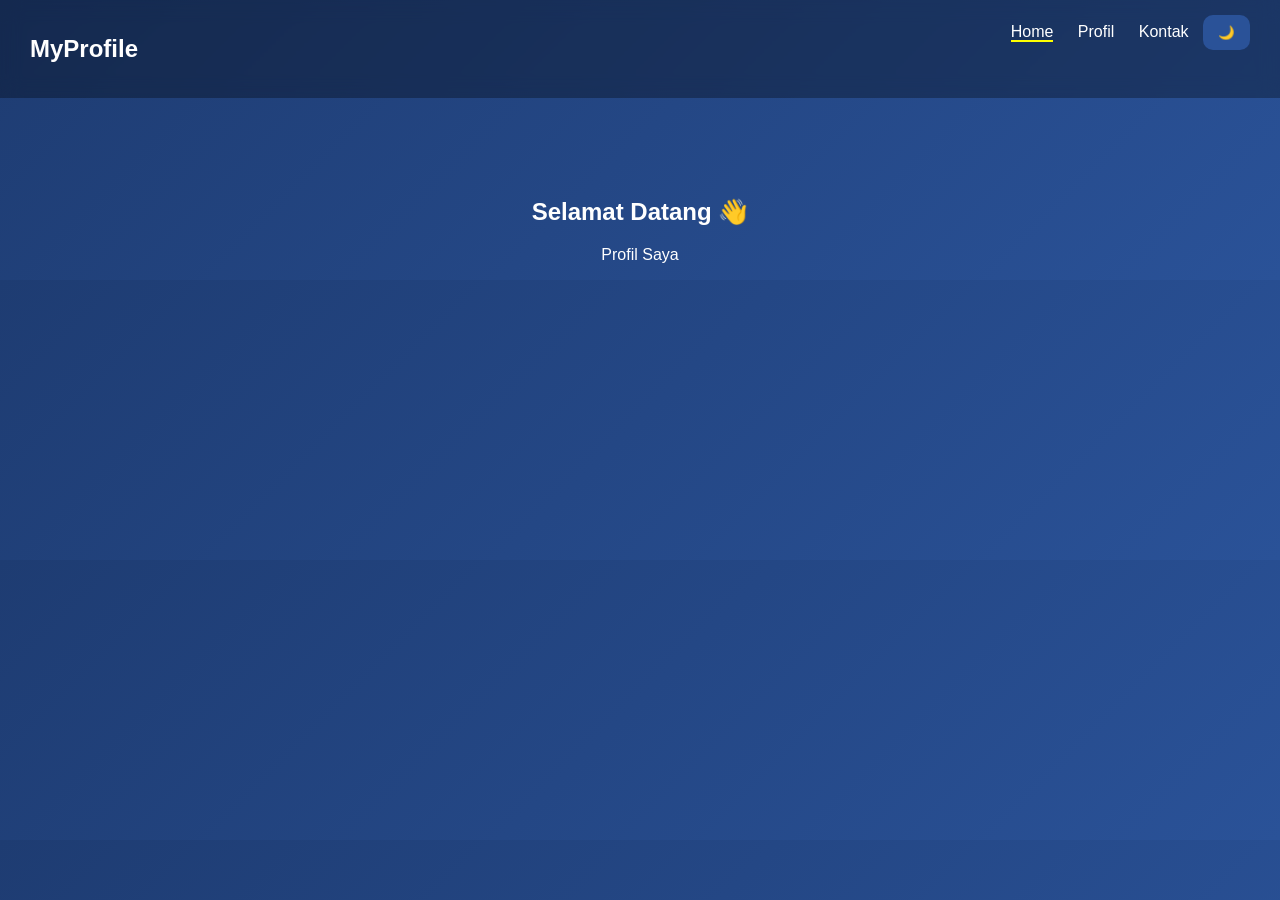
<file: index.html>
<!DOCTYPE html>
<html lang="id">
<head>
    <meta charset="UTF-8">
    <title>Home</title>
    <link rel="stylesheet" href="style.css">
</head>
<body>

<nav class="navbar">
    <h2 class="logo">MyProfile</h2>
    <div>
        <a href="index.html" class="active">Home</a>
        <a href="profil.html">Profil</a>
        <a href="kontak.html">Kontak</a>
        <button id="darkModeBtn">🌙</button>
    </div>
</nav>

<section class="hero">
    <h1>Selamat Datang 👋</h1>
    <p>Profil Saya</p>
</section>

<script src="script.js"></script>
</body>
</html>
</file>
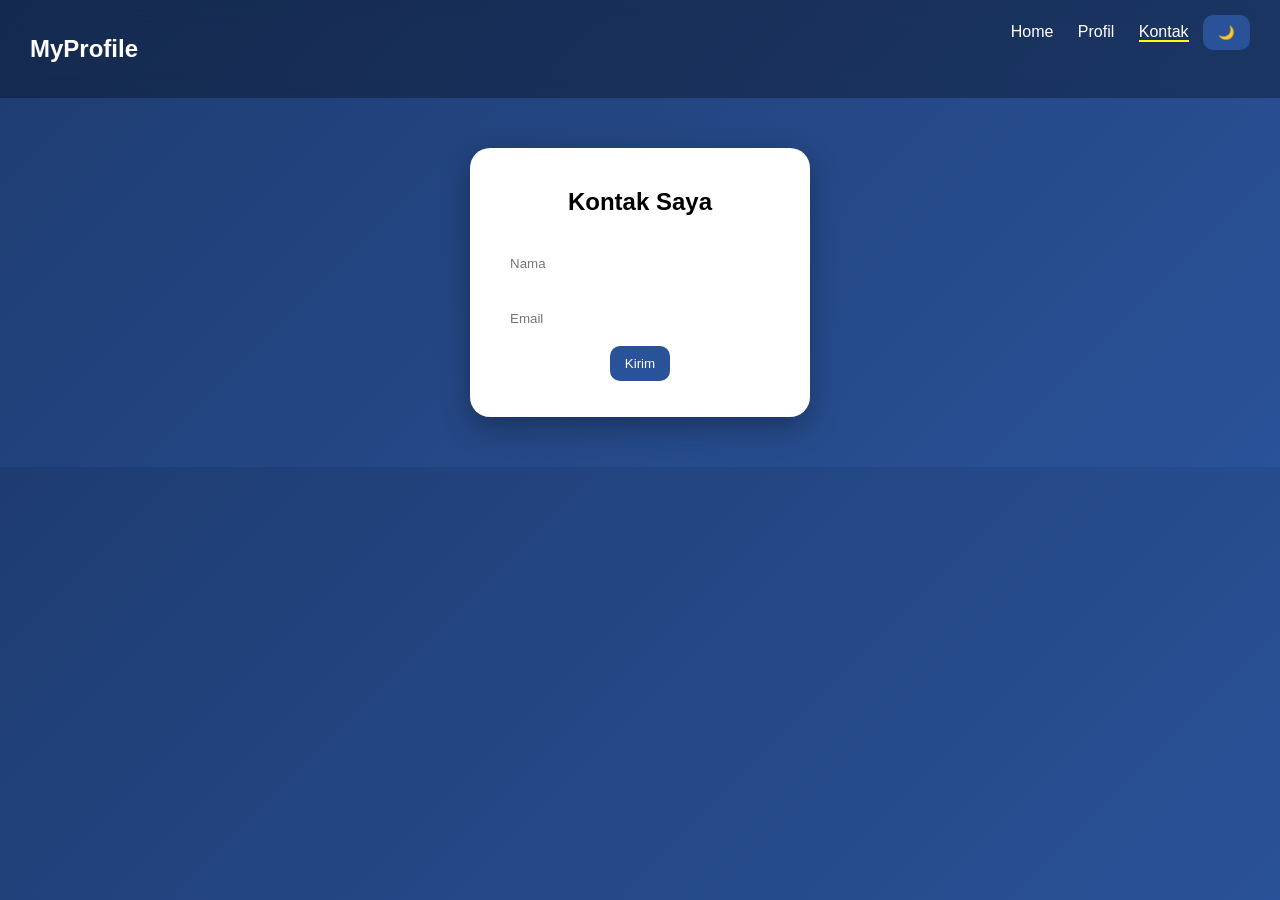
<file: kontak.html>
<!DOCTYPE html>
<html lang="id">
<head>
    <meta charset="UTF-8">
    <title>Kontak</title>
    <link rel="stylesheet" href="style.css">
</head>
<body>

<nav class="navbar">
    <h2 class="logo">MyProfile</h2>
    <div>
        <a href="index.html">Home</a>
        <a href="profil.html">Profil</a>
        <a href="kontak.html" class="active">Kontak</a>
        <button id="darkModeBtn">🌙</button>
    </div>
</nav>

<div class="card">
    <h2>Kontak Saya</h2>

    <form id="formKontak">
        <input type="text" id="nama" placeholder="Nama">
        <input type="email" id="email" placeholder="Email">
        <button type="submit">Kirim</button>
    </form>

    <p id="pesanError"></p>
</div>

<script src="script.js"></script>
</body>
</html>
</file>
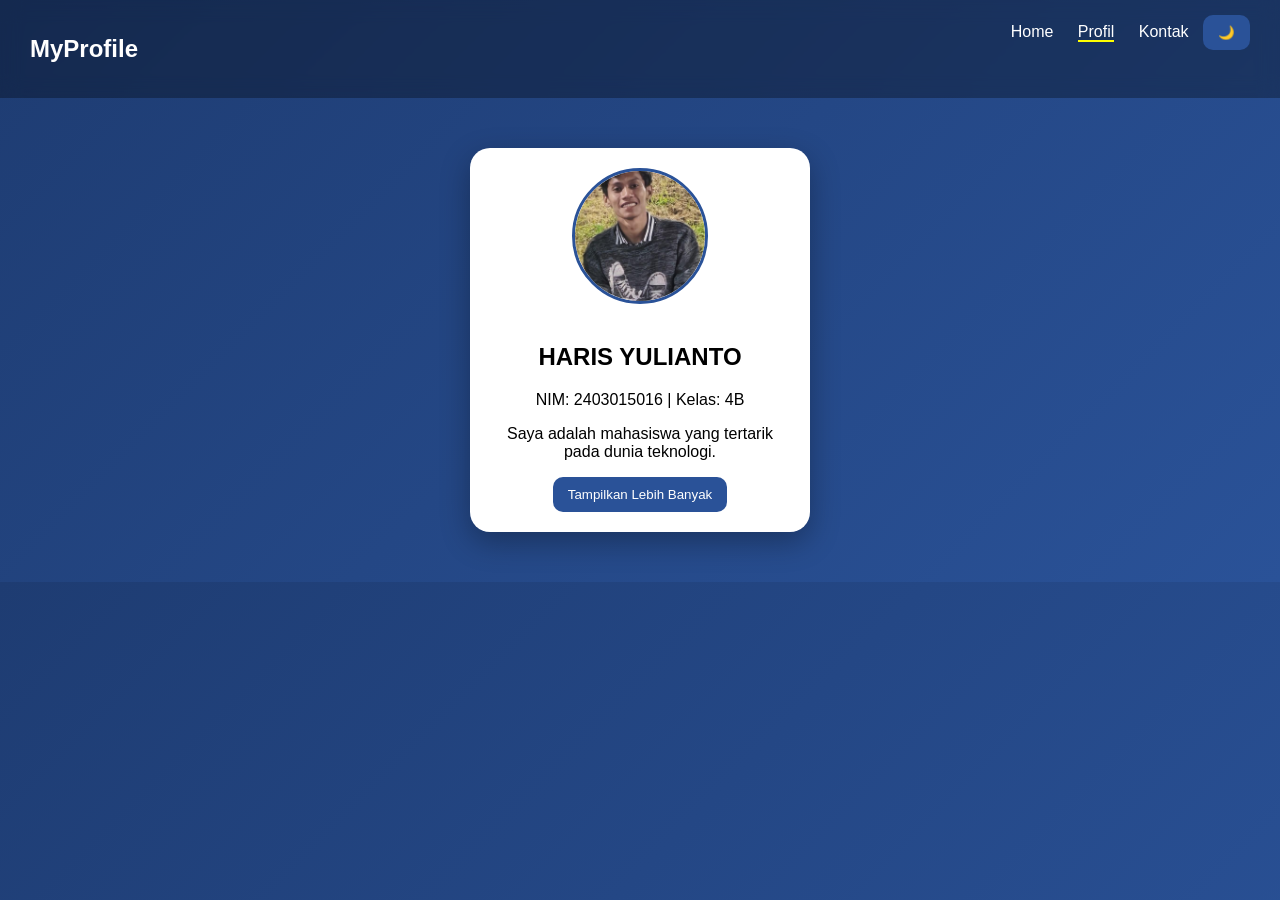
<file: profil.html>
<!DOCTYPE html>
<html lang="id">
<head>
    <meta charset="UTF-8">
    <title>Profil</title>
    <link rel="stylesheet" href="style.css">
</head>
<body>

<nav class="navbar">
    <h2 class="logo">MyProfile</h2>
    <div>
        <a href="index.html">Home</a>
        <a href="profil.html" class="active">Profil</a>
        <a href="kontak.html">Kontak</a>
        <button id="darkModeBtn">🌙</button>
    </div>
</nav>

<div class="card">
    
    <!-- FOTO -->
    <img src="foto.jpeg" class="foto">

    <h2>HARIS YULIANTO</h2>
    <p>NIM: 2403015016 | Kelas: 4B</p>

    <p>
        Saya adalah mahasiswa yang tertarik pada dunia teknologi.
        <span id="moreText" style="display:none;">
            Saya sedang belajar web development, database, dan UI design untuk menjadi developer profesional.
        </span>
    </p>

    <button id="btnMore">Tampilkan Lebih Banyak</button>
</div>

<script src="script.js"></script>
</body>
</html>
</file>
<file: style.css>
body {
    font-family: 'Poppins', sans-serif;
    margin: 0;
    background: linear-gradient(135deg, #1e3c72, #2a5298);
    color: white;
}

/* NAVBAR */
.navbar {
    display: flex;
    justify-content: space-between;
    padding: 15px 30px;
    background: rgba(0,0,0,0.3);
    backdrop-filter: blur(10px);
}

.navbar a {
    margin: 0 10px;
    color: white;
    text-decoration: none;
}

.navbar .active {
    border-bottom: 2px solid yellow;
}

/* HERO */
.hero {
    text-align: center;
    margin-top: 100px;
}

/* CARD */
.card {
    background: white;
    color: black;
    width: 300px;
    margin: 50px auto;
    padding: 20px;
    border-radius: 20px;
    text-align: center;
    box-shadow: 0 10px 30px rgba(0,0,0,0.3);
}

/* FOTO */
.foto {
    width: 120px;
    border-radius: 50%;
    margin-bottom: 10px;
}

/* FORM */
input {
    width: 90%;
    padding: 10px;
    margin: 10px;
    border-radius: 10px;
    border: none;
}

button {
    padding: 10px 15px;
    border: none;
    border-radius: 10px;
    background: #2a5298;
    color: white;
    cursor: pointer;
}

.foto {
    width: 130px;
    height: 130px;
    border-radius: 50%;
    object-fit: cover;
    margin-bottom: 15px;
    border: 3px solid #2a5298;
}
/* DARK MODE */
.dark-mode {
    background: #121212;
    color: white;
}
</file>
